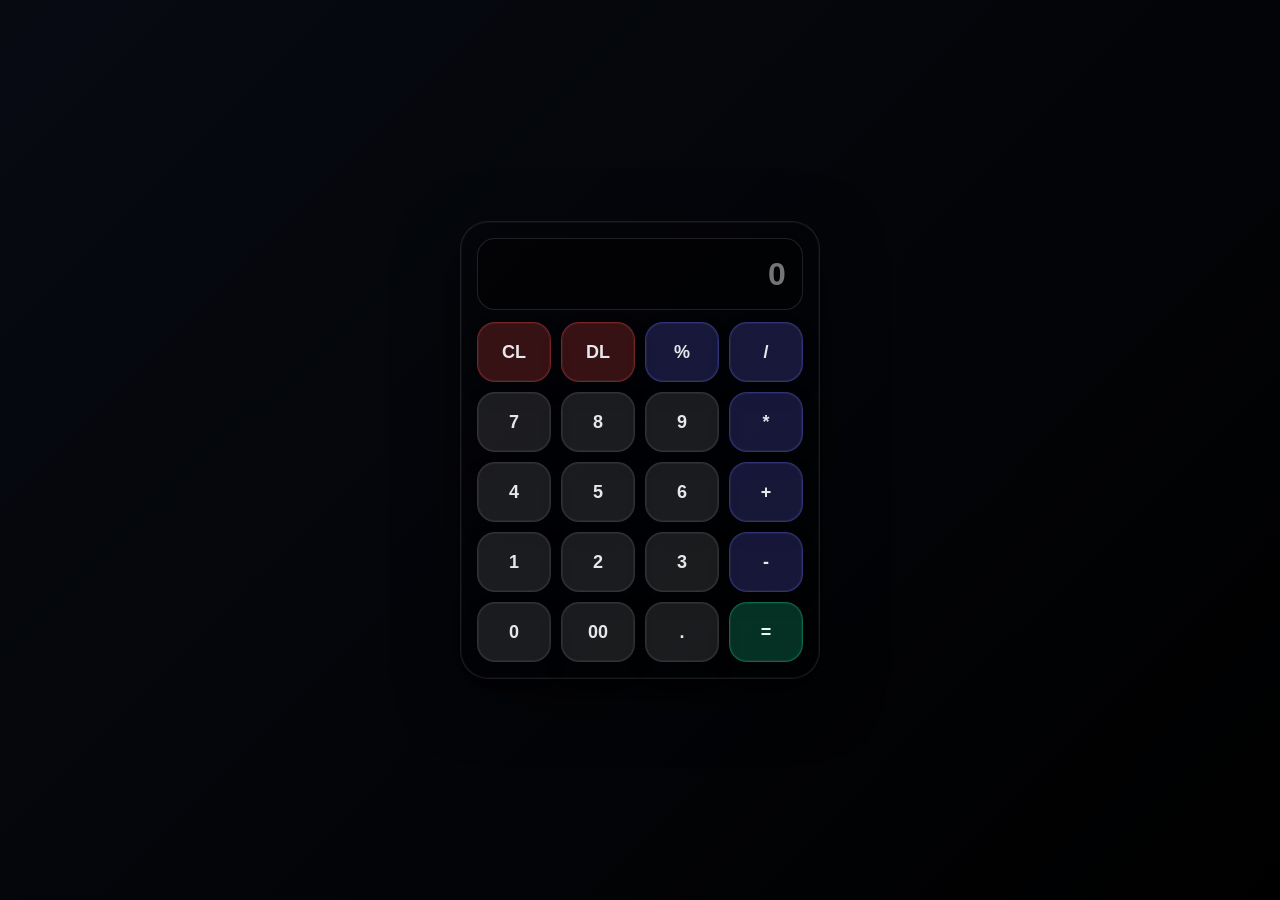
<file: R43-Calc/index.html>
<!DOCTYPE html>
<html lang="en">
<head>
    <meta charset="UTF-8">
    <meta http-equiv="X-UA-Compatible" content="IE=edge">
    <meta name="viewport" content="width=device-width, initial-scale=1.0">
    <title>Calculator - Task </title>
    <link rel="stylesheet" href="css/main.css">
</head>
<body>
    <div class="calc">
        <input type="text" placeholder="0" id="calc">
        <div class="buttons">
            <button onclick="Clear()">CL</button>
            <button onclick="Delete()">DL</button>
            <button onclick="display('%')">%</button>
            <button onclick="display('/')">/</button>
            <button onclick="display('7')">7</button>
            <button onclick="display('8')">8</button>
            <button onclick="display('9')">9</button>
            <button onclick="display('*')">*</button>
            <button onclick="display('4')">4</button>
            <button onclick="display('5')">5</button>
            <button onclick="display('6')">6</button>
            <button onclick="display('+')">+</button>
            <button onclick="display('1')">1</button>
            <button onclick="display('2')">2</button>
            <button onclick="display('3')">3</button>
            <button onclick="display('-')">-</button>
            <button onclick="display('0')">0</button>
            <button onclick="display('00')">00</button>
            <button onclick="display('.')">.</button>
            <button onclick="calc()">=</button>
        </div>
        
    </div>
    <script src="js/mainscript.js"></script>
</body>
</html>
</file>
<file: R43-Calc/css/main.css>
*{
    margin: 0;
    padding: 0;
    box-sizing: border-box;
}

:root{
    --bg-1: #070a12;
    --bg-2: #000000;
    --card: rgba(255, 255, 255, 0.06);
    --card-border: rgba(255, 255, 255, 0.10);
    --text: #e5e7eb;
    --muted: rgba(229, 231, 235, 0.65);

    --btn: rgba(255, 255, 255, 0.10);
    --btn-hover: rgba(255, 255, 255, 0.16);
    --btn-active: rgba(255, 255, 255, 0.22);
    --btn-border: rgba(255, 255, 255, 0.10);

    --danger: rgba(239, 68, 68, 0.22);
    --danger-hover: rgba(239, 68, 68, 0.30);

    --op: rgba(99, 102, 241, 0.22);
    --op-hover: rgba(99, 102, 241, 0.30);

    --equals: rgba(16, 185, 129, 0.26);
    --equals-hover: rgba(16, 185, 129, 0.34);
}

body{
    min-height: 100vh;
    display: flex;
    justify-content: center;
    align-items: center;
    background:
        linear-gradient(135deg, var(--bg-1), var(--bg-2));
    padding: 20px;
    font-family: ui-sans-serif, system-ui, -apple-system, Segoe UI, Roboto, Arial, "Noto Sans", "Liberation Sans", sans-serif;
}

.calc{
    width: min(360px, 92vw);
    padding: 16px;
    border-radius: 28px;
    background: rgba(0, 0, 0, 0.25);
    border: 1px solid var(--card-border);
    box-shadow:
        0 18px 60px rgba(0, 0, 0, 0.55),
        0 0 0 1px rgba(255, 255, 255, 0.04) inset;
}

.calc input{
    width: 100%;
    height: 72px;
    margin-bottom: 12px;
    padding: 0 16px;
    background: rgba(0, 0, 0, 0.30);
    color: var(--text);
    font-size: 32px;
    font-weight: 800;
    border: 1px solid rgba(255, 255, 255, 0.12);
    border-radius: 18px;
    text-align: right;
    letter-spacing: 0.3px;
}

.calc input:focus{
    outline: none;
    border-color: rgba(99, 102, 241, 0.55);
    box-shadow: 0 0 0 4px rgba(99, 102, 241, 0.18);
}

.calc .buttons{
    width: 100%;
    display: grid;
    grid-template-columns: repeat(4, 1fr);
    grid-template-rows: repeat(5, 1fr);
    gap: 10px;
}

.calc button{
    height: 60px;
    border-radius: 18px;
    font-size: 18px;
    font-weight: 900;
    display: flex;
    align-items: center;
    justify-content: center;
    border: 1px solid var(--btn-border);
    background-color: var(--btn);
    color: var(--text);
    cursor: pointer;
    user-select: none;
    transition: transform 90ms ease, background-color 140ms ease, box-shadow 140ms ease, border-color 140ms ease;
    box-shadow:
        0 10px 20px rgba(0, 0, 0, 0.20),
        0 0 0 1px rgba(255, 255, 255, 0.05) inset;
}

.calc button:hover{
    background-color: var(--btn-hover);
    border-color: rgba(255, 255, 255, 0.18);
}

.calc button:active{
    background-color: var(--btn-active);
    transform: scale(0.98);
}

/* Button coloring (keeps your original HTML order):
   1: CL, 2: DL, 3: %, 4: /, 8: *, 12: +, 16: -, 20: = */
.calc button:nth-child(1),
.calc button:nth-child(2){
    background-color: var(--danger);
    border-color: rgba(239, 68, 68, 0.35);
}
.calc button:nth-child(1):hover,
.calc button:nth-child(2):hover{
    background-color: var(--danger-hover);
}

.calc button:nth-child(3),
.calc button:nth-child(4),
.calc button:nth-child(8),
.calc button:nth-child(12),
.calc button:nth-child(16){
    background-color: var(--op);
    border-color: rgba(99, 102, 241, 0.35);
}
.calc button:nth-child(3):hover,
.calc button:nth-child(4):hover,
.calc button:nth-child(8):hover,
.calc button:nth-child(12):hover,
.calc button:nth-child(16):hover{
    background-color: var(--op-hover);
}

.calc button:last-child{
    background-color: var(--equals);
    border-color: rgba(16, 185, 129, 0.42);
    color: rgba(236, 253, 245, 0.98);
}
.calc button:last-child:hover{
    background-color: var(--equals-hover);
}

@media (max-width: 360px){
    .calc{
        padding: 14px;
        border-radius: 24px;
    }
    .calc input{
        height: 66px;
        font-size: 28px;
    }
    .calc button{
        height: 54px;
        border-radius: 16px;
    }
}
</file>
